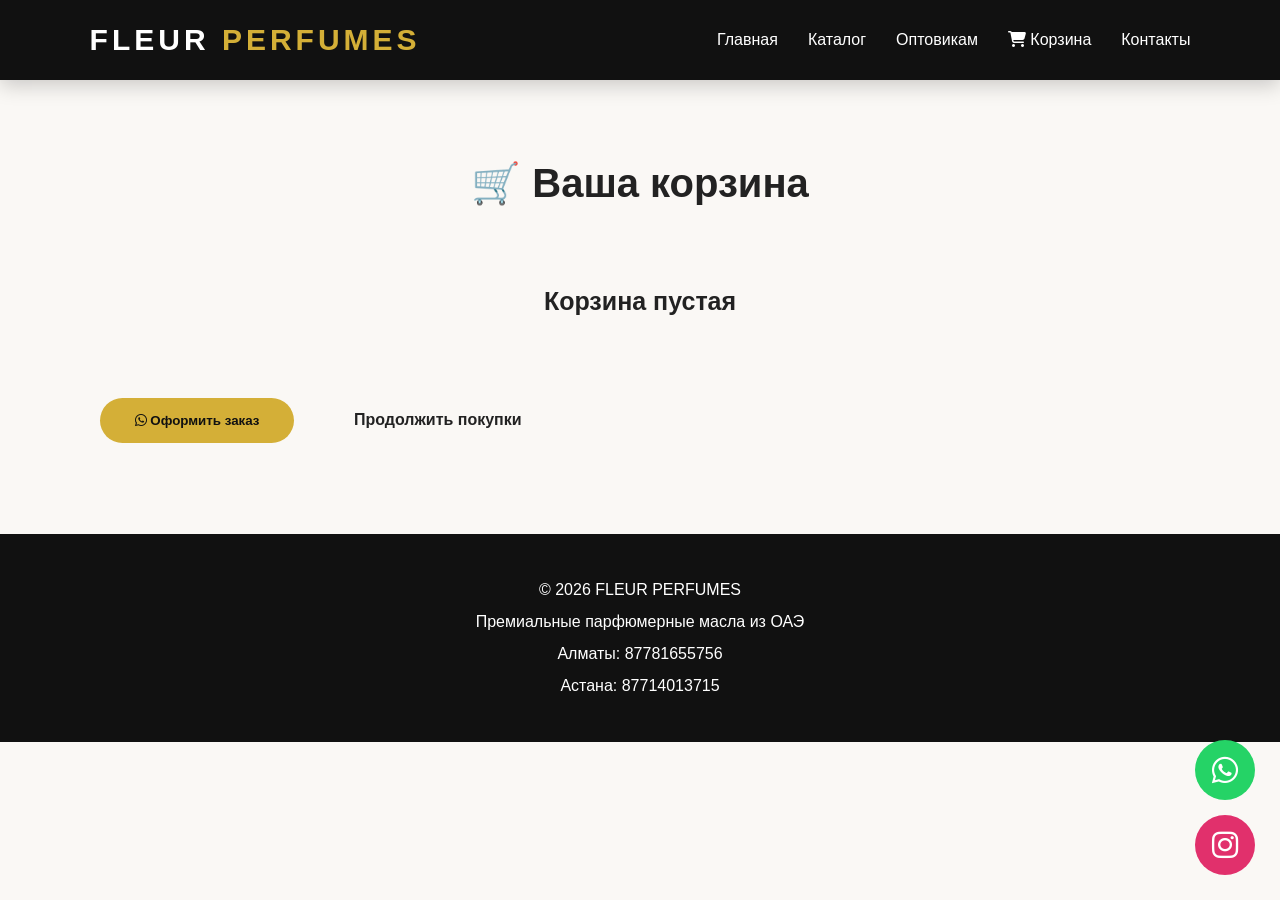
<file: cart.html>
<!DOCTYPE html>
<html lang="ru">

<head>

<meta charset="UTF-8">

<meta name="viewport" content="width=device-width, initial-scale=1.0">


<title>
Корзина | FLEUR PERFUMES
</title>


<link rel="stylesheet" href="style.css">


<link 
rel="stylesheet"
href="https://cdnjs.cloudflare.com/ajax/libs/font-awesome/6.5.2/css/all.min.css"
>


</head>



<body>




<!-- HEADER -->


<header class="header">


<div class="logo">

FLEUR
<span>
PERFUMES
</span>

</div>




<nav>


<a href="index.html">
Главная
</a>



<a href="catalog.html">
Каталог
</a>



<a href="wholesale.html">
Оптовикам
</a>



<a href="cart.html">

<i class="fa-solid fa-cart-shopping"></i>

Корзина

</a>



<a href="index.html#contacts">
Контакты
</a>



</nav>


</header>








<!-- CART -->


<section class="cart-page">



<h1>

🛒 Ваша корзина

</h1>




<div 
id="cartItems"
class="cart-items"
>

</div>






<h2 
id="total"
>

</h2>







<div class="cart-buttons">



<button

class="btn gold"

onclick="checkout()"

>


<i class="fa-brands fa-whatsapp"></i>

Оформить заказ


</button>





<a

href="catalog.html"

class="btn"

>


Продолжить покупки


</a>



</div>





</section>









<!-- FLOAT BUTTONS -->


<div class="floating-buttons">



<a

href="https://wa.me/77781655756"

target="_blank"

class="whatsapp-float"

>


<i class="fa-brands fa-whatsapp"></i>


</a>






<a

href="https://instagram.com/fleur.perfumes.kz"

target="_blank"

class="instagram-float"

>


<i class="fa-brands fa-instagram"></i>


</a>



</div>









<!-- FOOTER -->


<footer>


<p>
© 2026 FLEUR PERFUMES
</p>


<p>
Премиальные парфюмерные масла из ОАЭ
</p>


<p>
Алматы: 87781655756
</p>


<p>
Астана: 87714013715
</p>



</footer>








<script src="products.js"></script>
<script src="app.js"></script>



</body>


</html>
</file>
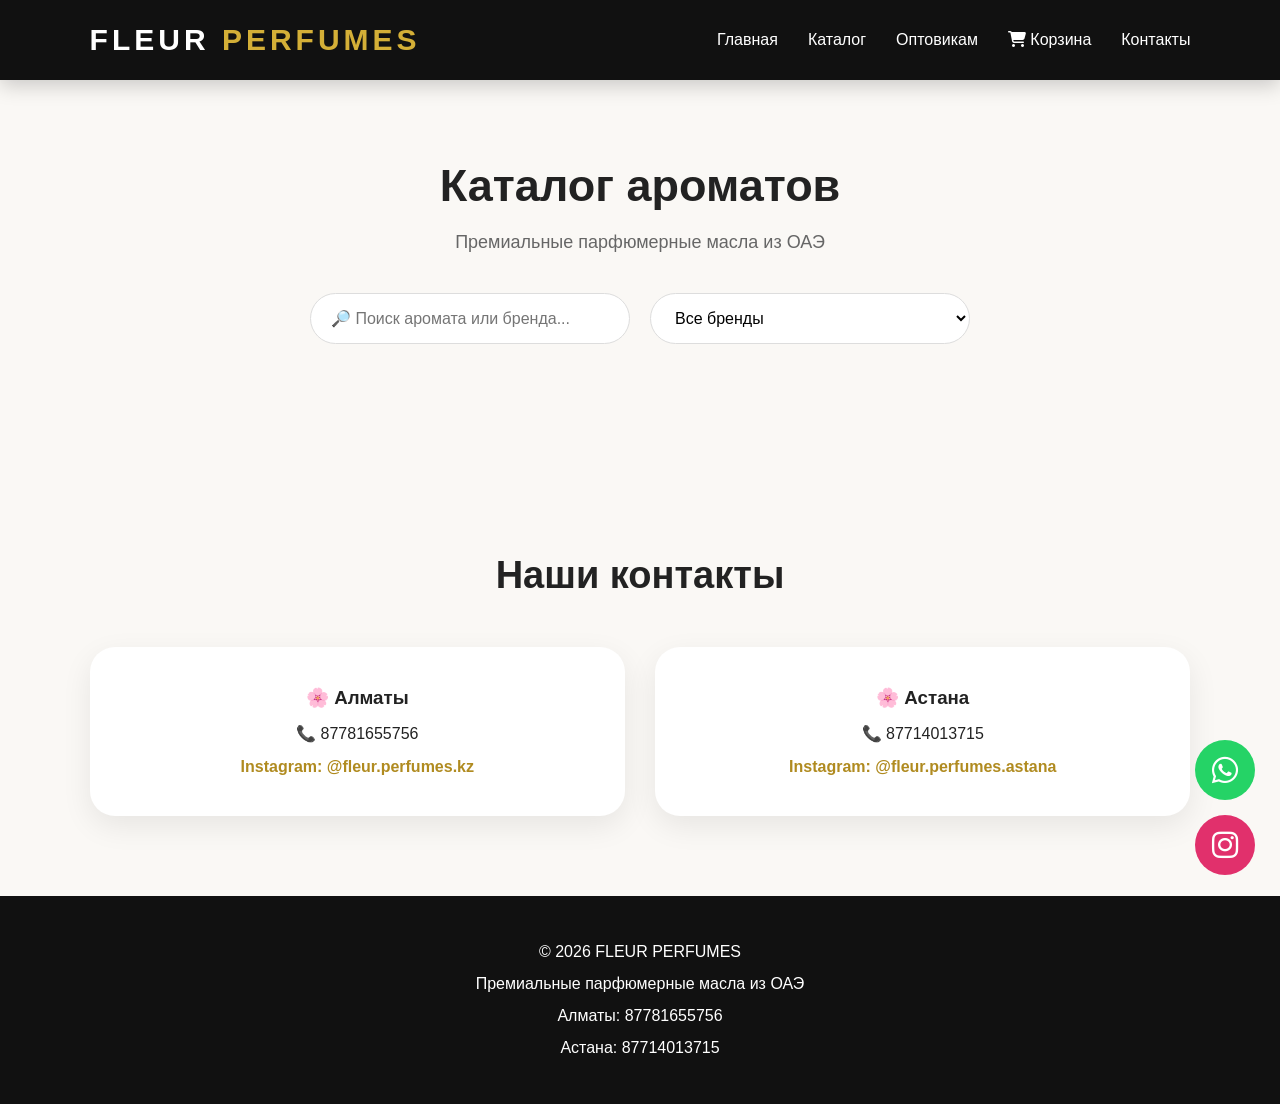
<file: catalog.html>
<!DOCTYPE html>
<html lang="ru">

<head>

<meta charset="UTF-8">

<meta name="viewport" content="width=device-width, initial-scale=1.0">


<title>Каталог | FLEUR PERFUMES</title>


<meta name="description" content="FLEUR PERFUMES — каталог премиальных парфюмерных масел из ОАЭ">


<link rel="stylesheet" href="style.css">


<link 
rel="stylesheet"
href="https://cdnjs.cloudflare.com/ajax/libs/font-awesome/6.5.2/css/all.min.css"
>


</head>


<body>


<header class="header">

<div class="logo">

FLEUR 
<span>
PERFUMES
</span>

</div>


<nav>

<a href="index.html">
Главная
</a>


<a href="catalog.html">
Каталог
</a>


<a href="wholesale.html">
Оптовикам
</a>


<a href="cart.html">

<i class="fa-solid fa-cart-shopping"></i>

Корзина

</a>


<a href="index.html#contacts">
Контакты
</a>


</nav>


</header>





<section class="catalog-page">


<h1>
Каталог ароматов
</h1>


<p>
Премиальные парфюмерные масла из ОАЭ
</p>





<div class="catalog-tools">


<input

id="search"

type="text"

class="search-box"

placeholder="🔎 Поиск аромата или бренда..."

>



<select id="brandFilter">


<option value="all">
Все бренды
</option>


<option value="Amouage">
Amouage
</option>


<option value="Parfums de Marly">
Parfums de Marly
</option>


<option value="Maison Francis Kurkdjian">
Maison Francis Kurkdjian
</option>


<option value="Louis Vuitton">
Louis Vuitton
</option>


<option value="Chanel">
Chanel
</option>


<option value="Dior">
Dior
</option>


<option value="Tom Ford">
Tom Ford
</option>


<option value="Armani">
Armani
</option>


<option value="Yves Saint Laurent">
Yves Saint Laurent
</option>


<option value="Kilian">
Kilian
</option>


<option value="Byredo">
Byredo
</option>


<option value="Jo Malone">
Jo Malone
</option>


<option value="Maison Margiela Replica">
Maison Margiela Replica
</option>


<option value="Initio">
Initio
</option>


<option value="Xerjoff">
Xerjoff
</option>


<option value="Nishane">
Nishane
</option>


<option value="Le Labo">
Le Labo
</option>


<option value="Creed">
Creed
</option>


<option value="Roja Parfums">
Roja Parfums
</option>


<option value="Mancera">
Mancera
</option>


<option value="Montale">
Montale
</option>


<option value="Gucci">
Gucci
</option>


<option value="Bvlgari">
Bvlgari
</option>


<option value="Tiziana Terenzi">
Tiziana Terenzi
</option>


<option value="Nasomatto">
Nasomatto
</option>


<option value="Diptyque">
Diptyque
</option>


<option value="Frederic Malle">
Frederic Malle
</option>


<option value="Guerlain">
Guerlain
</option>


<option value="Ex Nihilo">
Ex Nihilo
</option>


<option value="Clive Christian">
Clive Christian
</option>


<option value="Chopard">
Chopard
</option>


<option value="Lancôme">
Lancôme
</option>


<option value="Jean Paul Gaultier">
Jean Paul Gaultier
</option>


<option value="Orto Parisi">
Orto Parisi
</option>


</select>


</div>





<div

id="products"

class="catalog-grid"

>

</div>


</section>







<section class="contacts">


<h2>
Наши контакты
</h2>



<div class="contact-grid">



<div class="contact-card">


<h3>
🌸 Алматы
</h3>


<p>
📞 87781655756
</p>


<a 
href="https://instagram.com/fleur.perfumes.kz"
target="_blank"
>

Instagram:
@fleur.perfumes.kz

</a>


</div>






<div class="contact-card">


<h3>
🌸 Астана
</h3>


<p>
📞 87714013715
</p>


<a 
href="https://instagram.com/fleur.perfumes.astana"
target="_blank"
>

Instagram:
@fleur.perfumes.astana

</a>


</div>


</div>


</section>







<div class="floating-buttons">


<a

href="https://wa.me/77781655756"

target="_blank"

class="whatsapp-float"

>

<i class="fa-brands fa-whatsapp"></i>

</a>




<a

href="https://instagram.com/fleur.perfumes.kz"

target="_blank"

class="instagram-float"

>

<i class="fa-brands fa-instagram"></i>

</a>


</div>







<footer>


<p>
© 2026 FLEUR PERFUMES
</p>


<p>
Премиальные парфюмерные масла из ОАЭ
</p>


<p>
Алматы: 87781655756
</p>


<p>
Астана: 87714013715
</p>


</footer>






<script src="products.js"></script>
<script src="app.js"></script>


</body>

</html>
</file>
<file: style.css>
/* =========================
   GLOBAL
========================= */

*{
    box-sizing:border-box;
    margin:0;
    padding:0;
    font-family:"Arial", sans-serif;
}

html{
    scroll-behavior:smooth;
}

body{
    background:#faf8f5;
    color:#222;
    overflow-x:hidden;
}

a{
    text-decoration:none;
    color:inherit;
}

img{
    max-width:100%;
}



/* =========================
   HEADER
========================= */

.header{

    height:80px;

    display:flex;
    justify-content:space-between;
    align-items:center;

    padding:0 7%;

    background:#111;

    color:white;

    position:sticky;
    top:0;

    z-index:1000;

    box-shadow:0 5px 20px rgba(0,0,0,.2);

}


.logo{

    font-size:30px;

    font-weight:bold;

    letter-spacing:4px;

}


.logo span{

    color:#d4af37;

}



nav{

    display:flex;

    gap:30px;

}



nav a{

    font-size:16px;

    transition:.3s;

}



nav a:hover{

    color:#d4af37;

}



/* =========================
   HERO
========================= */


.hero{

    height:650px;

    background:

    linear-gradient(
    rgba(0,0,0,.6),
    rgba(0,0,0,.6)
    ),

    url("images/banner.jpg");

    background-size:cover;

    background-position:center;

    display:flex;

    justify-content:center;

    align-items:center;

    text-align:center;

    color:white;

}



.hero h1{

    font-size:65px;

    letter-spacing:8px;

}



.hero h2{

    color:#d4af37;

    font-size:35px;

    margin:20px 0;

}



.hero p{

    font-size:20px;

    line-height:1.6;

}




/* =========================
 BUTTONS
========================= */


.btn{

    display:inline-block;

    padding:15px 35px;

    border-radius:40px;

    margin:10px;

    border:none;

    cursor:pointer;

    font-weight:bold;

    transition:.3s;

}


.btn:hover{

    transform:translateY(-3px);

}



.gold{

    background:#d4af37;

    color:#111;

}


.gold:hover{

    background:#b89220;

}



.dark{

    background:#111;

    color:white;

}




/* =========================
 SECTIONS
========================= */


.catalog,
.advantages,
.contacts,
.business,
.cart-page{

    padding:80px 7%;

}



.catalog h2,
.advantages h2,
.contacts h2,
.business h2{

    text-align:center;

    font-size:38px;

    margin-bottom:50px;

}





/* =========================
 PRODUCT GRID
========================= */


.catalog-grid{

    display:grid;

    grid-template-columns:repeat(4,1fr);

    gap:30px;

}



/* PRODUCT */


.product-card{

    background:white;

    border-radius:25px;

    overflow:hidden;

    padding:20px;

    text-align:center;

    box-shadow:
    0 10px 30px rgba(0,0,0,.08);

    transition:.4s;

}



.product-card:hover{

    transform:translateY(-12px);

    box-shadow:
    0 20px 45px rgba(0,0,0,.15);

}



.product-card img{

    width:100%;

    height:300px;

    object-fit:contain;

    border-radius:20px;

    transition:.4s;

}



.product-card:hover img{

    transform:scale(1.05);

}



.product-card h3{

    margin:20px 0 10px;

}



.product-card p{

    line-height:1.5;

    color:#666;

}



.brand{

    color:#b08b20;

    font-weight:bold;

}



.price{

    font-size:24px;

    color:#b08b20;

    font-weight:bold;

}



/* =========================
 ADVANTAGES
========================= */


.adv-grid{

    display:grid;

    grid-template-columns:repeat(4,1fr);

    gap:30px;

}



.adv-grid div{

    background:white;

    padding:35px;

    text-align:center;

    border-radius:25px;

    box-shadow:
    0 10px 25px rgba(0,0,0,.07);

    transition:.3s;

}



.adv-grid div:hover{

    transform:translateY(-8px);

}



/* =========================
 CONTACTS
========================= */


.contact-grid{

    display:grid;

    grid-template-columns:repeat(auto-fit,minmax(300px,1fr));

    gap:30px;

}



.contact-card{

    background:white;

    padding:40px;

    text-align:center;

    border-radius:25px;

    box-shadow:
    0 10px 30px rgba(0,0,0,.08);

    transition:.3s;

}



.contact-card:hover{

    transform:translateY(-10px);

}



.contact-card i{

    color:#d4af37;

}



.contact-card p{

    margin:15px;

}



/* =========================
 CART
========================= */


.cart-item{

    display:flex;

    align-items:center;

    gap:30px;

    background:white;

    padding:25px;

    border-radius:25px;

    margin-bottom:20px;

}



.cart-item img{

    width:130px;

    height:130px;

    object-fit:contain;

}



.cart-summary{

    background:white;

    padding:30px;

    border-radius:25px;

    text-align:center;

    margin-top:30px;

}



/* =========================
 FORM
========================= */


.business input,
.business select,
.business textarea{


    display:block;

    width:100%;

    max-width:550px;

    margin:15px auto;

    padding:16px;

    border-radius:12px;

    border:1px solid #ddd;

    font-size:16px;

}



.business textarea{

    resize:none;

}



/* =========================
 FLOAT BUTTONS
========================= */


.floating-buttons{

    position:fixed;

    right:25px;

    bottom:25px;

    display:flex;

    flex-direction:column;

    gap:15px;

    z-index:999;

}



.whatsapp-float,
.instagram-float{


    width:60px;

    height:60px;

    border-radius:50%;

    display:flex;

    justify-content:center;

    align-items:center;

    color:white;

    font-size:30px;

    transition:.3s;

}



.whatsapp-float{

    background:#25D366;

}



.instagram-float{

    background:#e1306c;

}



.whatsapp-float:hover,
.instagram-float:hover{

    transform:scale(1.15);

}



/* =========================
 FOOTER
========================= */


footer{

    background:#111;

    color:white;

    padding:40px;

    text-align:center;

    line-height:2;

}




/* =========================
 MOBILE
========================= */


@media(max-width:1000px){


.catalog-grid{

    grid-template-columns:repeat(2,1fr);

}


.adv-grid{

    grid-template-columns:repeat(2,1fr);

}


.hero h1{

    font-size:45px;

}


}




@media(max-width:600px){


.header{

    flex-direction:column;

    height:auto;

    gap:20px;

    padding:20px;

}



nav{

    flex-wrap:wrap;

    justify-content:center;

    gap:15px;

}



.hero{

    height:550px;

}



.hero h1{

    font-size:34px;

}



.hero h2{

    font-size:24px;

}



.catalog-grid,
.adv-grid{

    grid-template-columns:1fr;

}



.cart-item{

    flex-direction:column;

    text-align:center;

}


}
/* =========================
   CATALOG PAGE
========================= */


.catalog-page{

    padding:80px 7%;

    text-align:center;

}



.catalog-page h1{

    font-size:45px;

    margin-bottom:20px;

}



.catalog-page > p{

    color:#666;

    font-size:18px;

    margin-bottom:40px;

}



/* SEARCH + FILTER */


.catalog-tools{

    display:flex;

    justify-content:center;

    gap:20px;

    flex-wrap:wrap;

    margin-bottom:50px;

}



.search-box,
.catalog-tools select{


    width:320px;

    padding:15px 20px;

    border-radius:30px;

    border:1px solid #ddd;

    background:white;

    font-size:16px;

    outline:none;

}



.search-box:focus,
.catalog-tools select:focus{

    border-color:#d4af37;

}




/* SELECT VOLUME */


.volume{

    width:90%;

    padding:12px;

    margin:15px 0;

    border-radius:12px;

    border:1px solid #ddd;

    background:#faf8f5;

}





/* CART BUTTON */


.product-card button{

    margin-top:10px;

}




/* CART EMPTY */


#cartItems h3{

    text-align:center;

    font-size:25px;

    padding:40px;

}




/* TOTAL */


#total{

    text-align:center;

    color:#b08b20;

    margin:30px;

}






/* =========================
 WHOLESALE PACKAGES
========================= */


.catalog .product-card h3{

    color:#b08b20;

}






/* =========================
 CONTACT LINKS
========================= */


.contact-card a{

    color:#b08b20;

    font-weight:bold;

}



.contact-card a:hover{

    text-decoration:underline;

}






/* =========================
 MOBILE CATALOG
========================= */


@media(max-width:600px){


.catalog-page h1{

    font-size:32px;

}



.catalog-tools{

    flex-direction:column;

    align-items:center;

}



.search-box,
.catalog-tools select{

    width:100%;

}



.product-card img{

    height:250px;

}


}
/* =========================
   FLEUR PERFUMES FIXES
========================= */


/* CATALOG HEADER */

.catalog-header{

    padding:80px 7%;

    text-align:center;

    background:#111;

    color:white;

}


.catalog-header h1{

    font-size:50px;

    letter-spacing:5px;

    margin-bottom:20px;

}


.catalog-header h2{

    color:#d4af37;

    font-size:32px;

    margin-bottom:20px;

}


.catalog-header p{

    font-size:20px;

    line-height:1.7;

}



/* PRODUCT DESCRIPTION */

.description{

    min-height:70px;

    margin:15px 0;

}



/* CART TITLE */

.cart-page h1{

    text-align:center;

    font-size:40px;

    margin-bottom:40px;

}



/* PRODUCT BUTTON */

.product-card .btn{

    margin-top:20px;

}



/* PRODUCT IMAGE MOBILE */

@media(max-width:600px){


    .catalog-header h1{

        font-size:32px;

    }


    .catalog-header h2{

        font-size:24px;

    }


    .catalog-header p{

        font-size:16px;

    }


    .cart-page h1{

        font-size:30px;

    }


}
</file>
